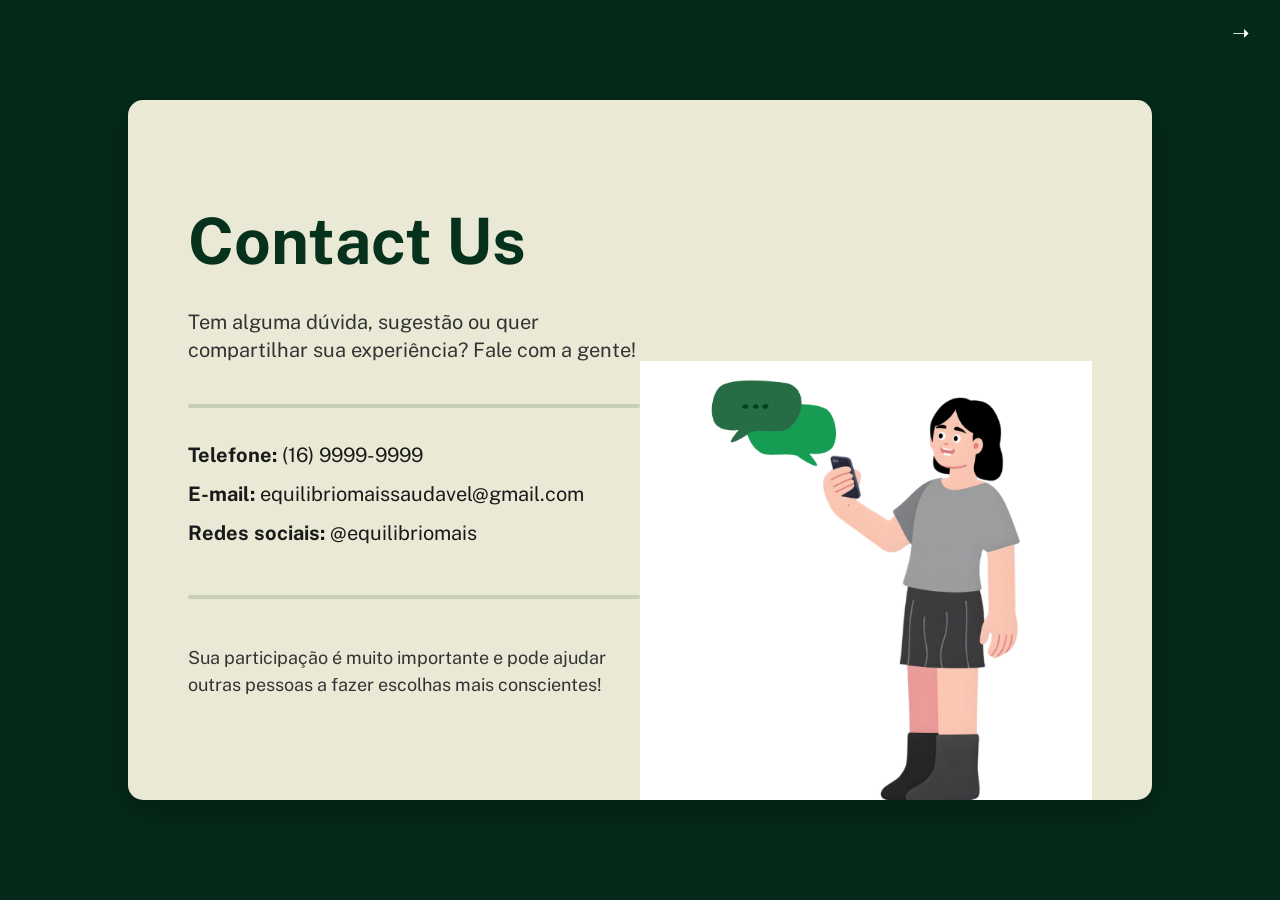
<file: renato/contato/index.html>
<!DOCTYPE html>
<html lang="pt-br">
<head>
    <meta charset="UTF-8">
    <meta name="viewport" content="width=device-width, initial-scale=1.0">
    <title>Contact Us - Unifit</title>
    <link rel="preconnect" href="https://fonts.googleapis.com">
    <link rel="preconnect" href="https://fonts.gstatic.com" crossorigin>
    <link href="https://fonts.googleapis.com/css2?family=Public+Sans:wght@400;600;700&display=swap" rel="stylesheet">
    <link rel="stylesheet" href="style.css">
    </head>
<body>

    <a href="../tela_inicial/index.html" target="_self" class="exit-button" title="Voltar">&#10141;</a>

    <div class="contact-card">
        
        <div class="info-content">
            <h1>Contact Us</h1>
            
            <p class="description">
                Tem alguma dúvida, sugestão ou quer compartilhar sua experiência? Fale com a gente!
            </p>

            <div class="divider"></div>

            <div class="contact-details">
                <p class="contact-item"><strong>Telefone:</strong> (16) 9999-9999</p>
                <p class="contact-item"><strong>E-mail:</strong> equilibriomaissaudavel@gmail.com</p>
                <p class="contact-item"><strong>Redes sociais:</strong> @equilibriomais</p>
            </div>

            <div class="divider"></div>

            <p class="footer-message">
                Sua participação é muito importante e pode ajudar outras pessoas a fazer escolhas mais conscientes!
            </p>
        </div>

        <div class="image-section">
            <div class="illustration-placeholder">
                <img src="../imagens/Captura de tela 2026-04-26 161541.png" alt="">
            </div>
        </div>

    </div>

</body>
</html>
</file>
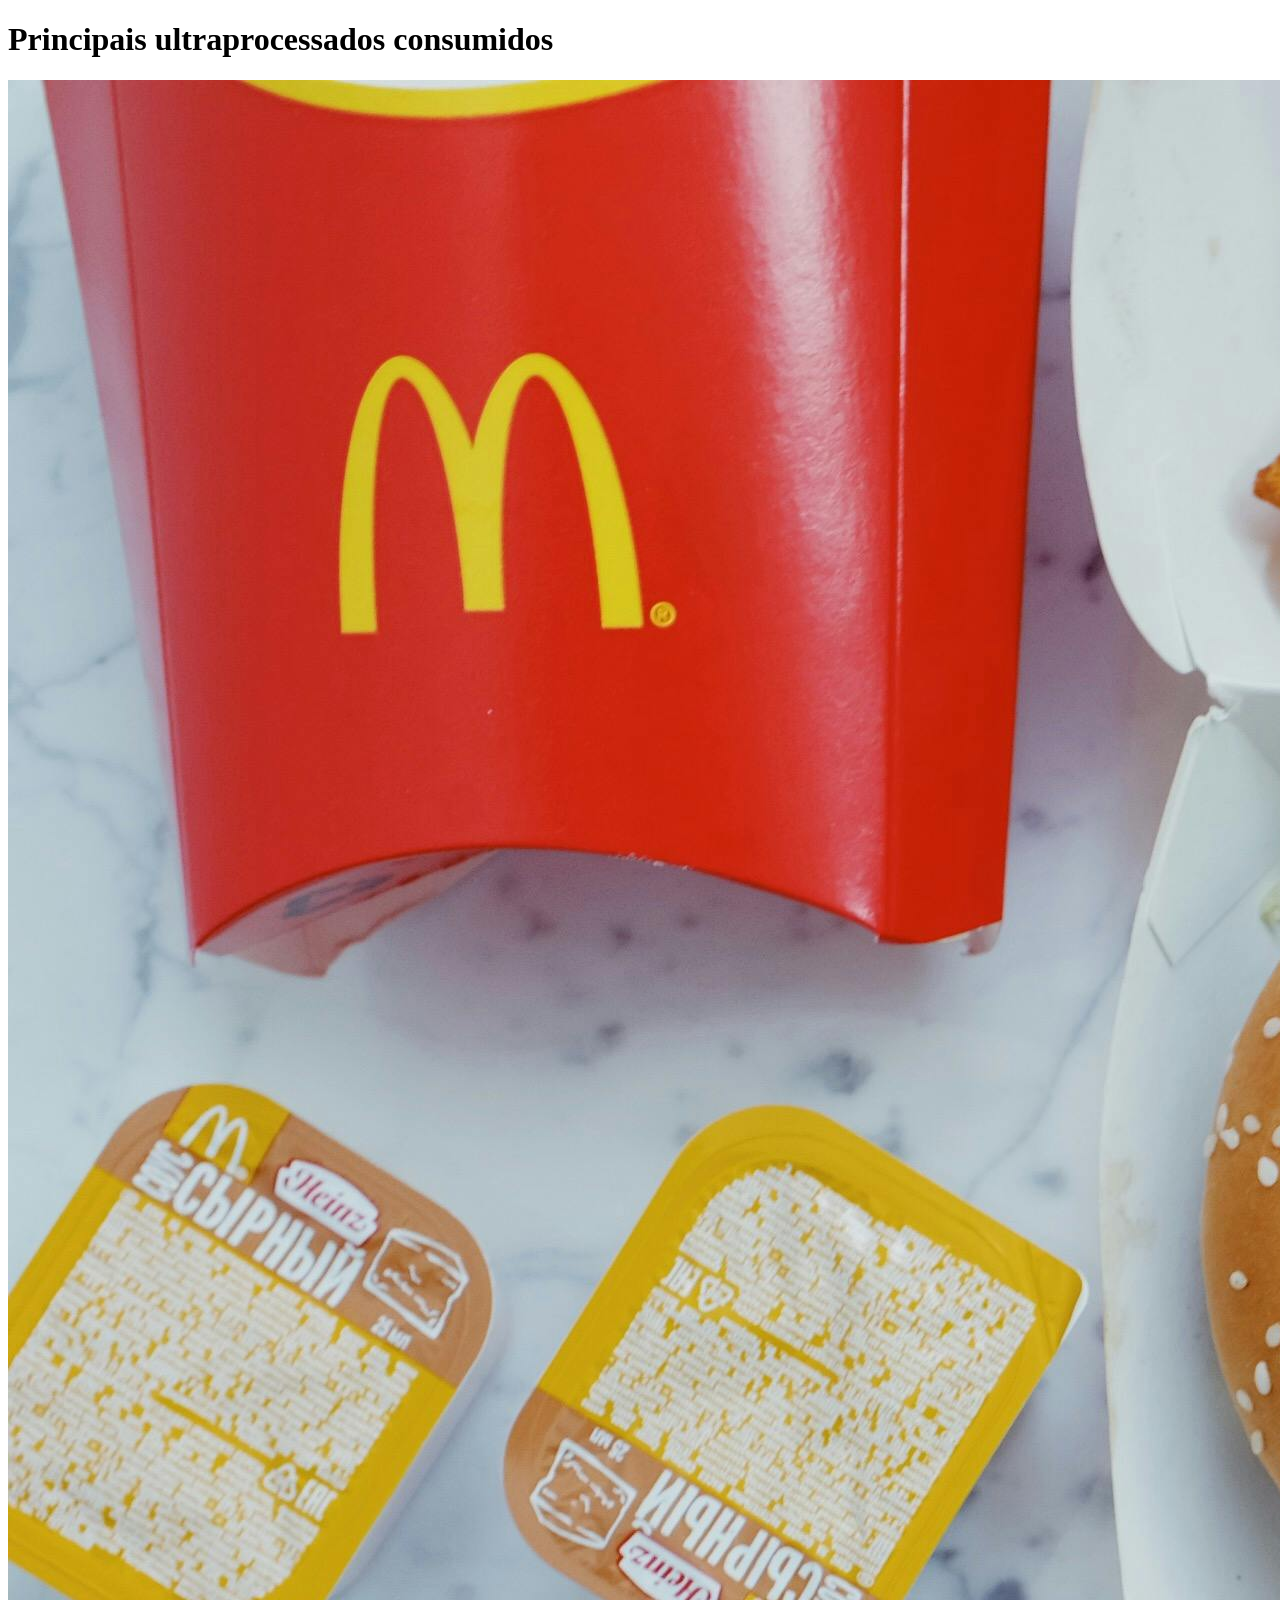
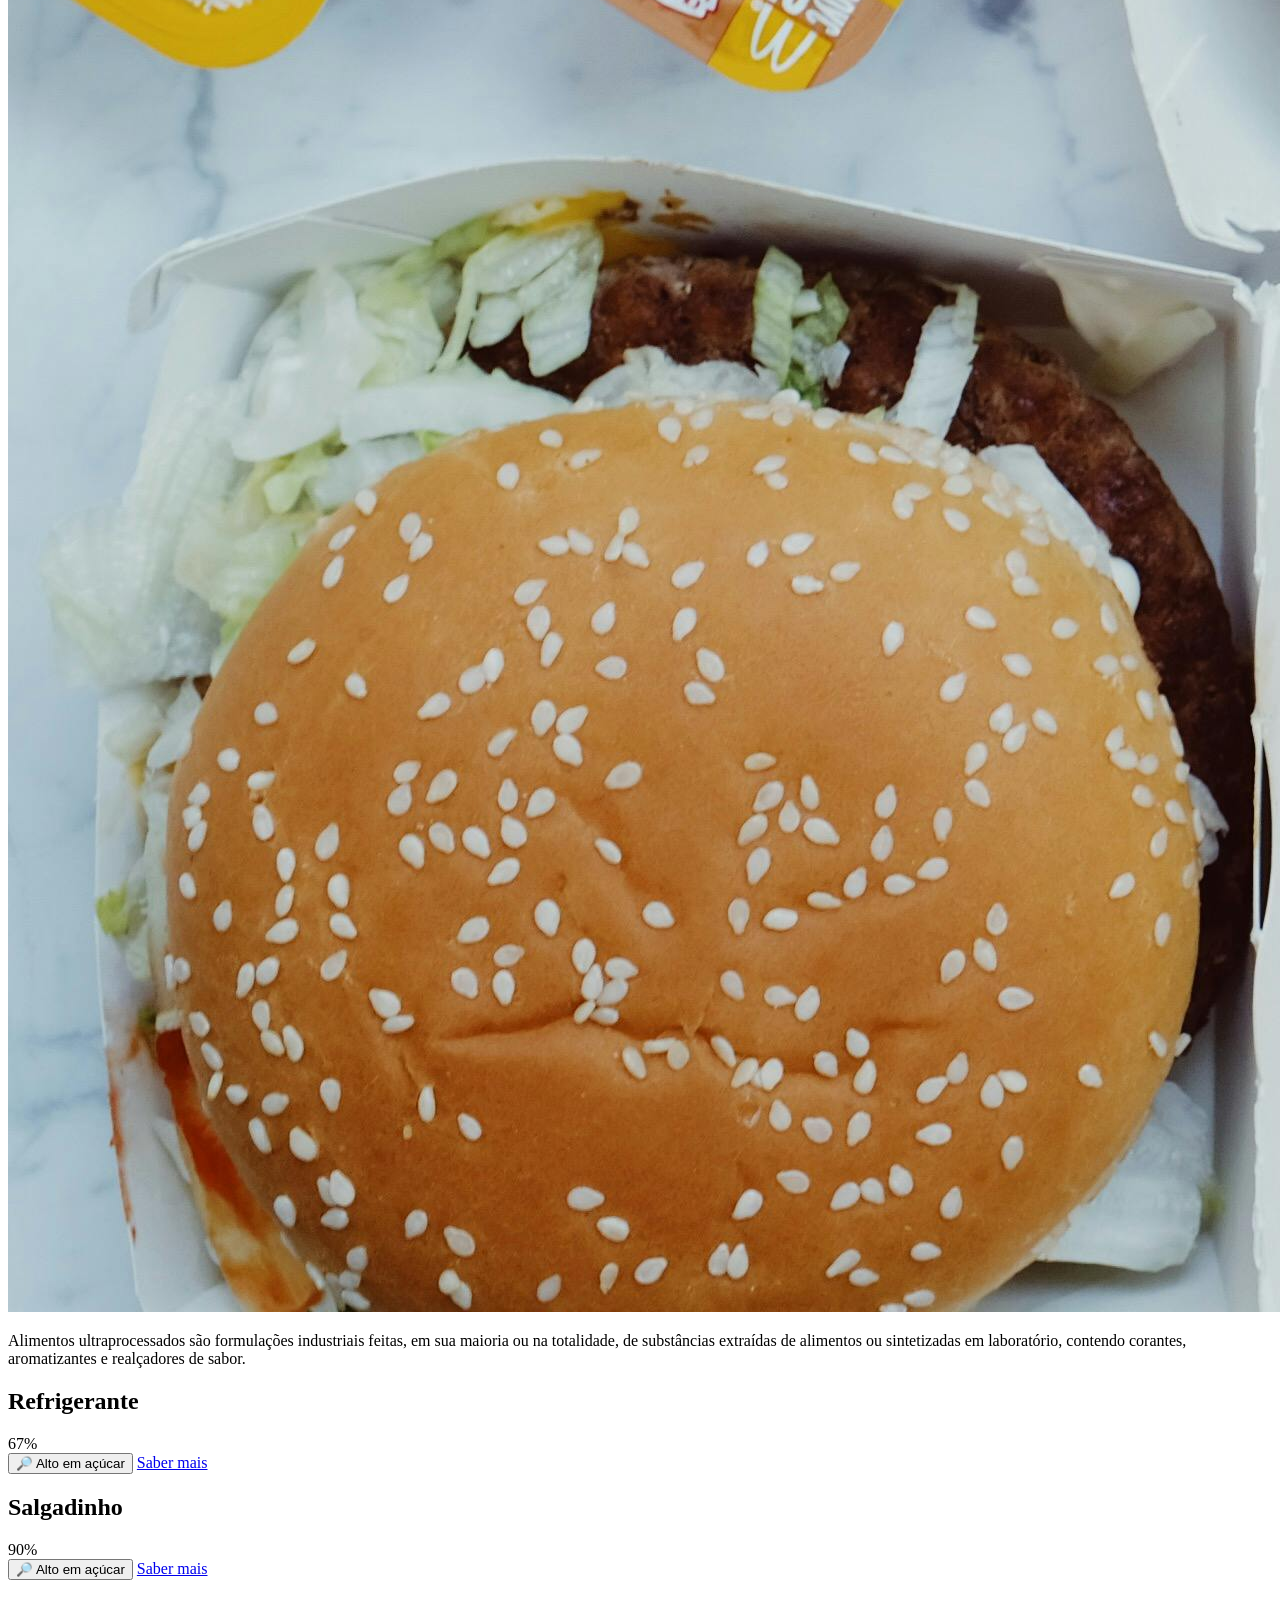
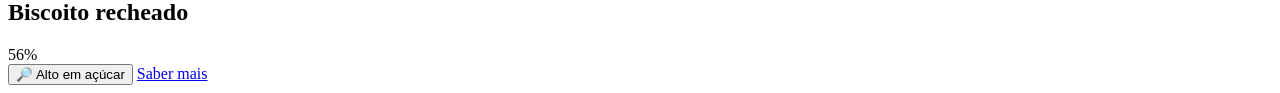
<file: ultraprocessados.html>
<!--NAO FINALIZAD!!!!!!!!!!!!!!!!!!-->

<!DOCTYPE html>
<html lang="en">
<head>
    <meta charset="UTF-8">
    <meta name="viewport" content="width=device-width, initial-scale=1.0">
    <title>Document</title>
    <link rel="stylesheet" href="ultraprocessados.html">
</head>
<body>
    <div class="container">
        <!-- TITULO -->
        <h1 class="titulo">
            Principais ultraprocessados consumidos
        </h1>

        <!-- IMAGEM -->
        <div class="banner">
            <img src="imagens/pexels-readymade-4021944.jpg" alt="">
        </div>

        <!-- TEXTO -->
        <div class="descricao">
            <p>
                Alimentos ultraprocessados são formulações industriais feitas, em sua maioria ou na totalidade,
                de substâncias extraídas de alimentos ou sintetizadas em laboratório, contendo corantes,
                aromatizantes e realçadores de sabor.
            </p>
        </div>
        <!-- CARDS -->
        <div class="cards">

            <!-- CARD -->
            <div class="card">

                <h2>Refrigerante</h2>

                <div class="conteudo-card">


                    <div class="grafico">
                        <div class="circulo">
                            <span>67%</span>
                        </div>
                    </div>

                </div>

                <div class="rodape-card">

                    <button>
                        🔎 Alto em açúcar
                    </button>

                    <a href="#">Saber mais</a>

                </div>

            </div>

            <!-- CARD -->
            <div class="card">

                <h2>Salgadinho</h2>

                <div class="conteudo-card">

                    <div class="grafico">
                        <div class="circulo">
                            <span>90%</span>
                        </div>
                    </div>

                </div>

                <div class="rodape-card">

                    <button>
                        🔎 Alto em açúcar
                    </button>

                    <a href="#">Saber mais</a>

                </div>

            </div>

            <!-- CARD -->
            <div class="card">

                <h2>Biscoito recheado</h2>

                <div class="conteudo-card">


                    <div class="grafico">
                        <div class="circulo">
                            <span>56%</span>
                        </div>
                    </div>

                </div>

                <div class="rodape-card">

                    <button>
                        🔎 Alto em açúcar
                    </button>

                    <a href="#">Saber mais</a>

                </div>

            </div>

        </div>

    </div>
</body>
</html>
</file>
<file: renato/contato/style.css>
:root {
            --bg-dark: #052a1a;        /* Verde escuro do fundo */
            --card-beige: #e9e9d6;     /* Bege do container */
            --text-green: #06321d;     /* Verde escuro do texto */
            --divider-color: #c9ceb8;  /* Cor da linha divisória */
        }

        * {
            box-sizing: border-box;
            margin: 0;
            padding: 0;
            font-family: 'Public Sans', sans-serif;
        }

        body {
            background-color: var(--bg-dark);
            height: 100vh;
            display: flex;
            align-items: center;
            justify-content: center;
            position: relative;
        }

        /* Botão de Saída (Canto Superior Direito) */
        .exit-button {
            position: absolute;
            top: 20px;
            right: 30px;
            color: white;
            text-decoration: none;
            font-size: 21px;
            display: flex;
            align-items: center;
            gap: 5px;
        }

        

        /* Container Principal */
        .contact-card {
            background-color: var(--card-beige);
            width: 80%;
            height: 700px;
            border-radius: 15px;
            display: flex;
            padding: 60px;
            box-shadow: 0 10px 30px rgba(0,0,0,0.3);
            overflow: hidden;
        }

        /* Lado Esquerdo - Informações */
        .info-content {
            flex: 1;
            display: flex;
            flex-direction: column;
            justify-content: center;
        }

        h1 {
            color: var(--text-green);
            font-size: 64px;
            font-weight: 700;
            margin-bottom: 30px;
        }

        .description {
            font-size: 20px;
            line-height: 1.4;
            color: #333;
            margin-bottom: 25px;
            max-width: 450px;
        }

        .divider {
            width: 100%;
            height: 4px;
            background-color: var(--divider-color);
            margin: 15px 0;
            border-radius: 2px;
        }

        .contact-details {
            margin: 20px 0;
        }

        .contact-item {
            font-size: 20px;
            margin-bottom: 15px;
            color: #1a1a1a;
        }

        .contact-item strong {
            font-weight: 700;
        }

        .footer-message {
            font-size: 18px;
            color: #333;
            margin-top: 30px;
            max-width: 480px;
            line-height: 1.5;
        }

        /* Lado Direito - Imagem */
        .image-section {
            flex: 1;
            display: flex;
            align-items: flex-end;
            justify-content: center;
            position: relative;
        }

        /* Placeholder para sua imagem */
        .illustration-placeholder {
            width: 100%;
            height: 100%;
            display: flex;
            align-items: flex-end;
            justify-content: center;
        }

        .illustration-placeholder img {
            width: 100%;
            margin-bottom: -99px; /* Ajuste para apoiar no fundo do card */
        }
</file>
